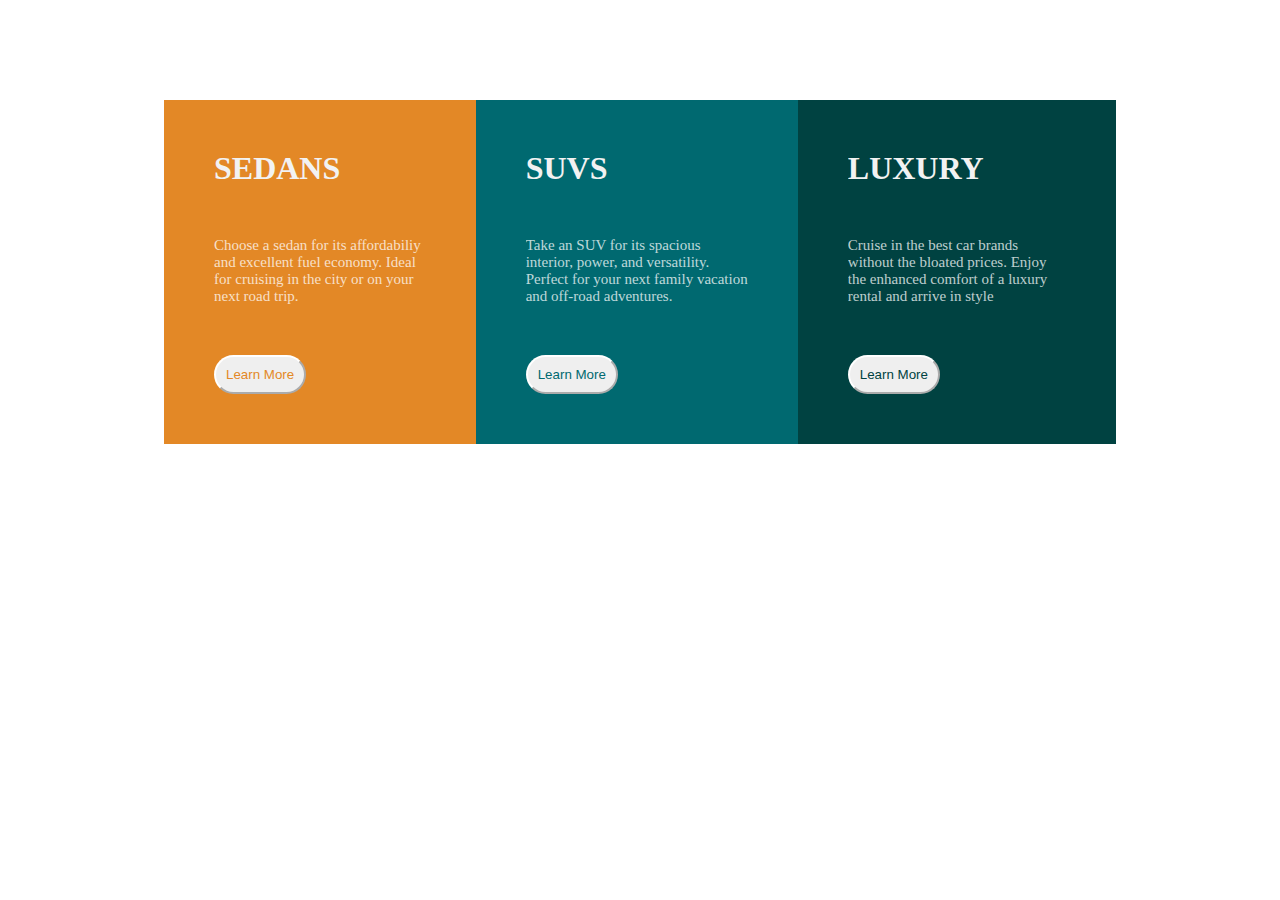
<file: index.html>
<!DOCTYPE html>
<html lang="en">
<head>
    <meta charset="UTF-8">
    <meta http-equiv="X-UA-Compatible" content="IE=edge">
    <meta name="viewport" content="width=device-width, initial-scale=1.0">
    <title>CSS flex box</title>
    <link rel="stylesheet" href="style.css"/>
    <link rel="icon" type="image/x-icon" href="img/favicon-32x32">
    <link rel="icon" type="image/x-icon" href="img/icon-luxury">
    <link rel="icon" type="image/x-icon" href="img/icon-sedans">
    <link rel="icon" type="image/x-icon" href="img/icon-suvs">
</head>
<body>
    <main>
        <div class="one">
            <H1>SEDANS</H1>
            <p>Choose a sedan for its affordabiliy and excellent fuel economy. Ideal for cruising in the city or on your next road trip.</p>
            <button class="btn">Learn More</button>
        </div>
        <div class="two">
            <h1>SUVS</h1>
            <p>Take an SUV for its spacious interior, power, and versatility. Perfect for your next family vacation and off-road adventures.</p>
            <button class="btn">Learn More</button>
        </div>
        <div class="three">
            <h1>LUXURY</h1>
            <p>Cruise in the best car brands without the bloated prices. Enjoy the enhanced comfort of a luxury rental and arrive in style</p>
            <button class="btn">Learn More</button>
        </div>
    </main>
</body>
</html>
</file>
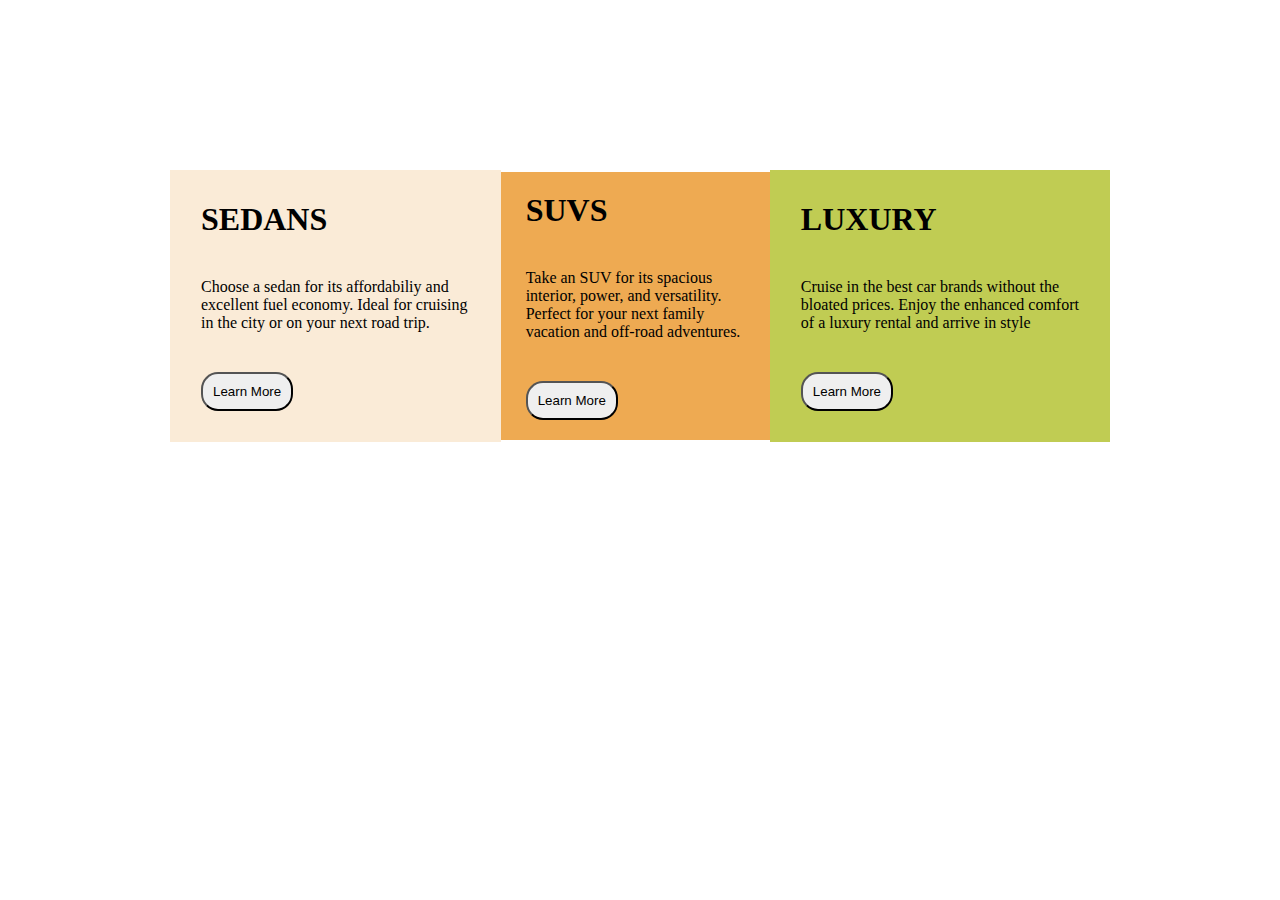
<file: grid.html>
<!DOCTYPE html>
<html lang="en">
<head>
    <meta charset="UTF-8">
    <meta http-equiv="X-UA-Compatible" content="IE=edge">
    <meta name="viewport" content="width=device-width, initial-scale=1.0">
    <link rel="stylesheet" href="grid.css"/>
    <title>CSS Grid</title>
</head>
<body>
    <main>
        <div class="one">
            <H1>SEDANS</H1>
            <p>Choose a sedan for its affordabiliy and excellent fuel economy. Ideal for cruising in the city or on your next road trip.</p>
            <button class="btn">Learn More</button>
        </div>
        <div class="two">
            <h1>SUVS</h1>
            <p>Take an SUV for its spacious interior, power, and versatility. Perfect for your next family vacation and off-road adventures.</p>
            <button class="btn">Learn More</button>
        </div>
        <div class="three">
            <h1>LUXURY</h1>
            <p>Cruise in the best car brands without the bloated prices. Enjoy the enhanced comfort of a luxury rental and arrive in style</p>
            <button class="btn">Learn More</button>
        </div>
    </main>
</body>
</html>
</file>
<file: style.css>
*{
    margin:0px;
    padding:0px;
    box-sizing:border-box;
    overflow-x: hidden;
}
main{
    margin:auto;
    display:flex;
    justify-content:center;
    align-items:center;
    width:90%;
    height:100%;
    padding: 100px;
    border-radius:20px;
}
main p{
    color:hsla(0, 0%, 100%, 0.75);
    font-size:15px;
}
main h1{
    color:hsl(0, 0%, 95%);
    padding-bottom: 50px;
}
main .btn{
    color:hsl(0, 0%, 95%);
    margin-top:50px;
    border-radius:20px;
    border-color:white;
}
.one{
    background-color:hsl(31, 77%, 52%);
    padding:50px;
}
.one .btn{
    color:hsl(31, 77%, 52%);
    padding:10px;
}
.two{
    background-color:hsl(184, 100%, 22%);
    padding:50px;
}
.two .btn{
    color:hsl(184, 100%, 22%);
    padding:10px;
}
.three{
    background-color:hsl(179, 100%, 13%);
    padding:50px;
}
.three .btn{
    color:hsl(179, 100%, 13%);
    padding:10px;
}
</file>
<file: grid.css>
*{
    margin:0px;
    padding:0px;
    /* box-sizing:border-box;
    overflow-x: hidden; */
}
main{
    display:grid;
    justify-content:center;
    align-items:center;
    margin:170px;
    grid-template-columns:auto auto auto;
    border-radius:20px;
}
main div{
    padding:20px;
}
.one{
    background-color: antiquewhite;
    padding:31px;
}
.one h1{
    padding-bottom: 40px;
}
.two h1{
    padding-bottom:40px;
}
.three h1{
    padding-bottom:40px;
}
.one .btn{
    margin-top: 40px;
}
.two .btn{
    margin-top:40px;
}
.three .btn{
    margin-top:40px;
}
.btn{
    padding:10px;
    border-radius:17px;
}
.two{
    background-color: rgb(238, 170, 82);
    padding-left:25px;
}
.three{
    background-color: rgb(192, 204, 83);
    padding:31px;
}
</file>
